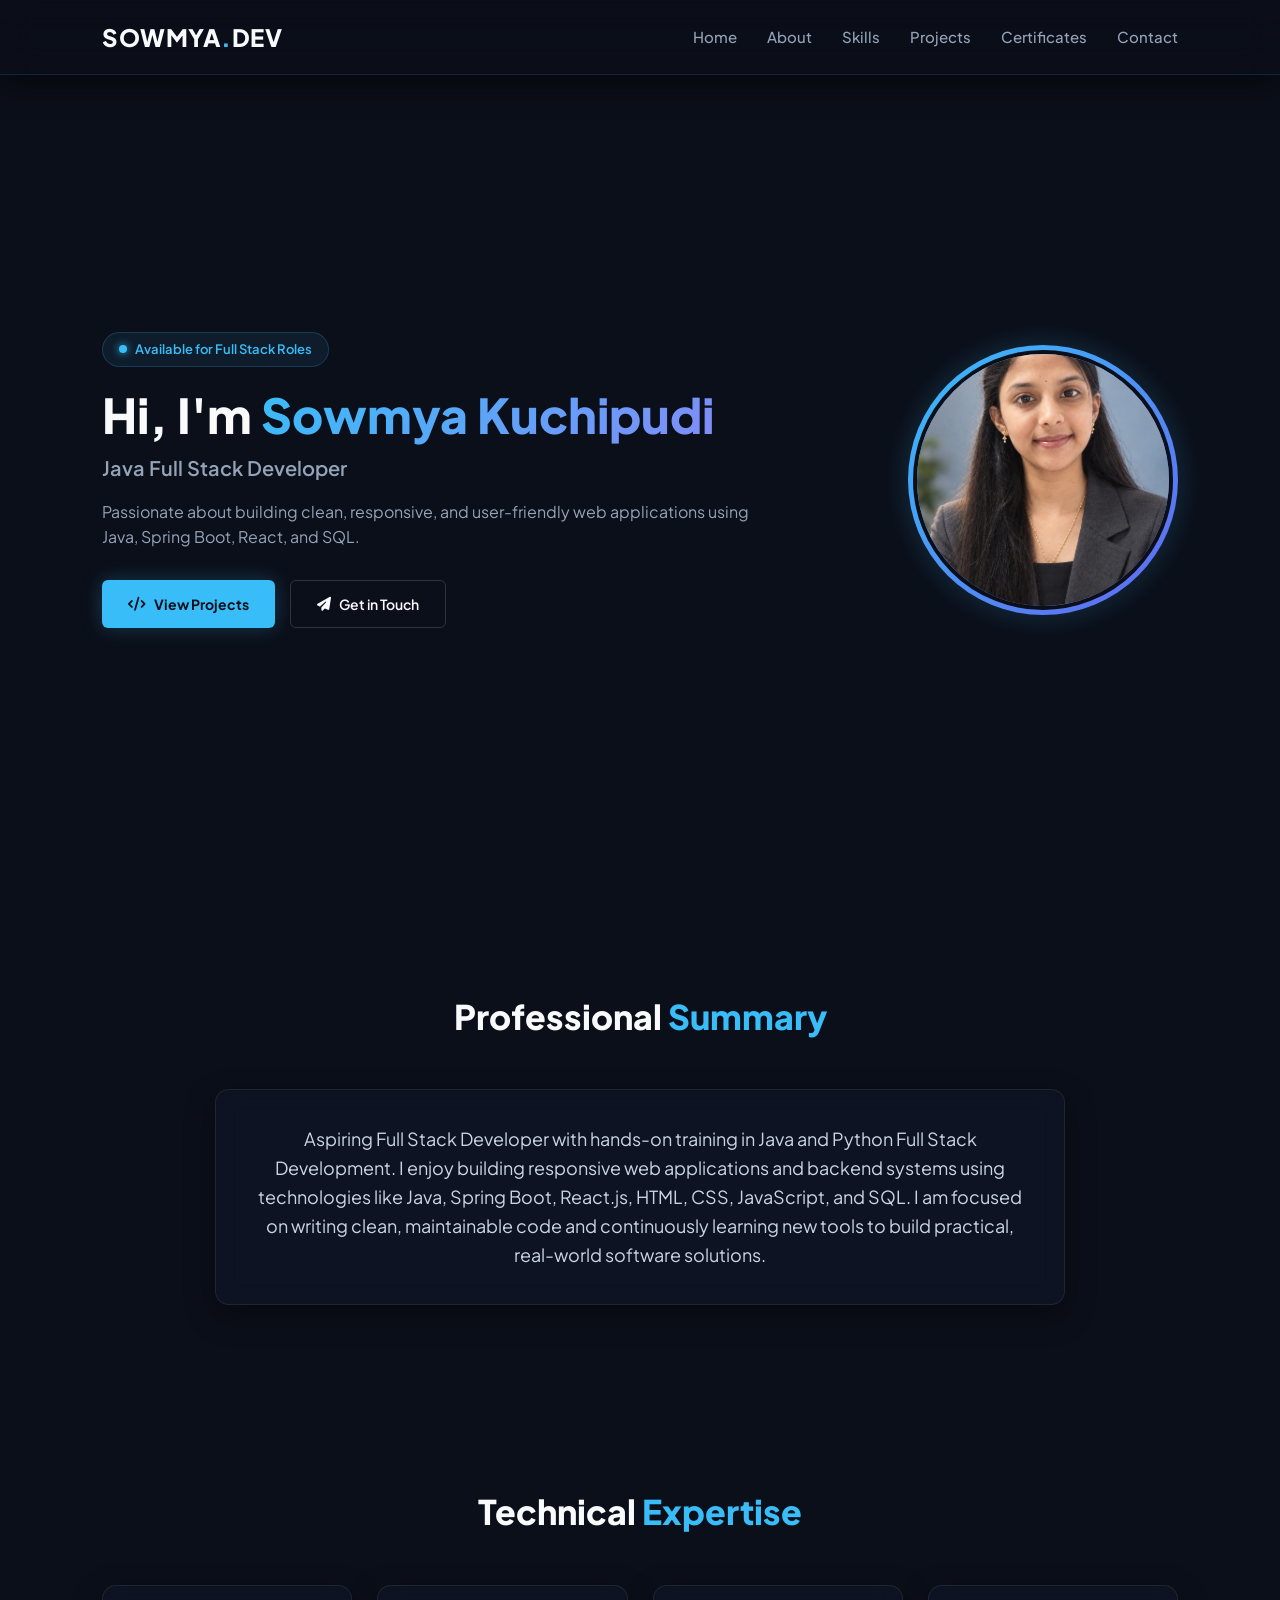
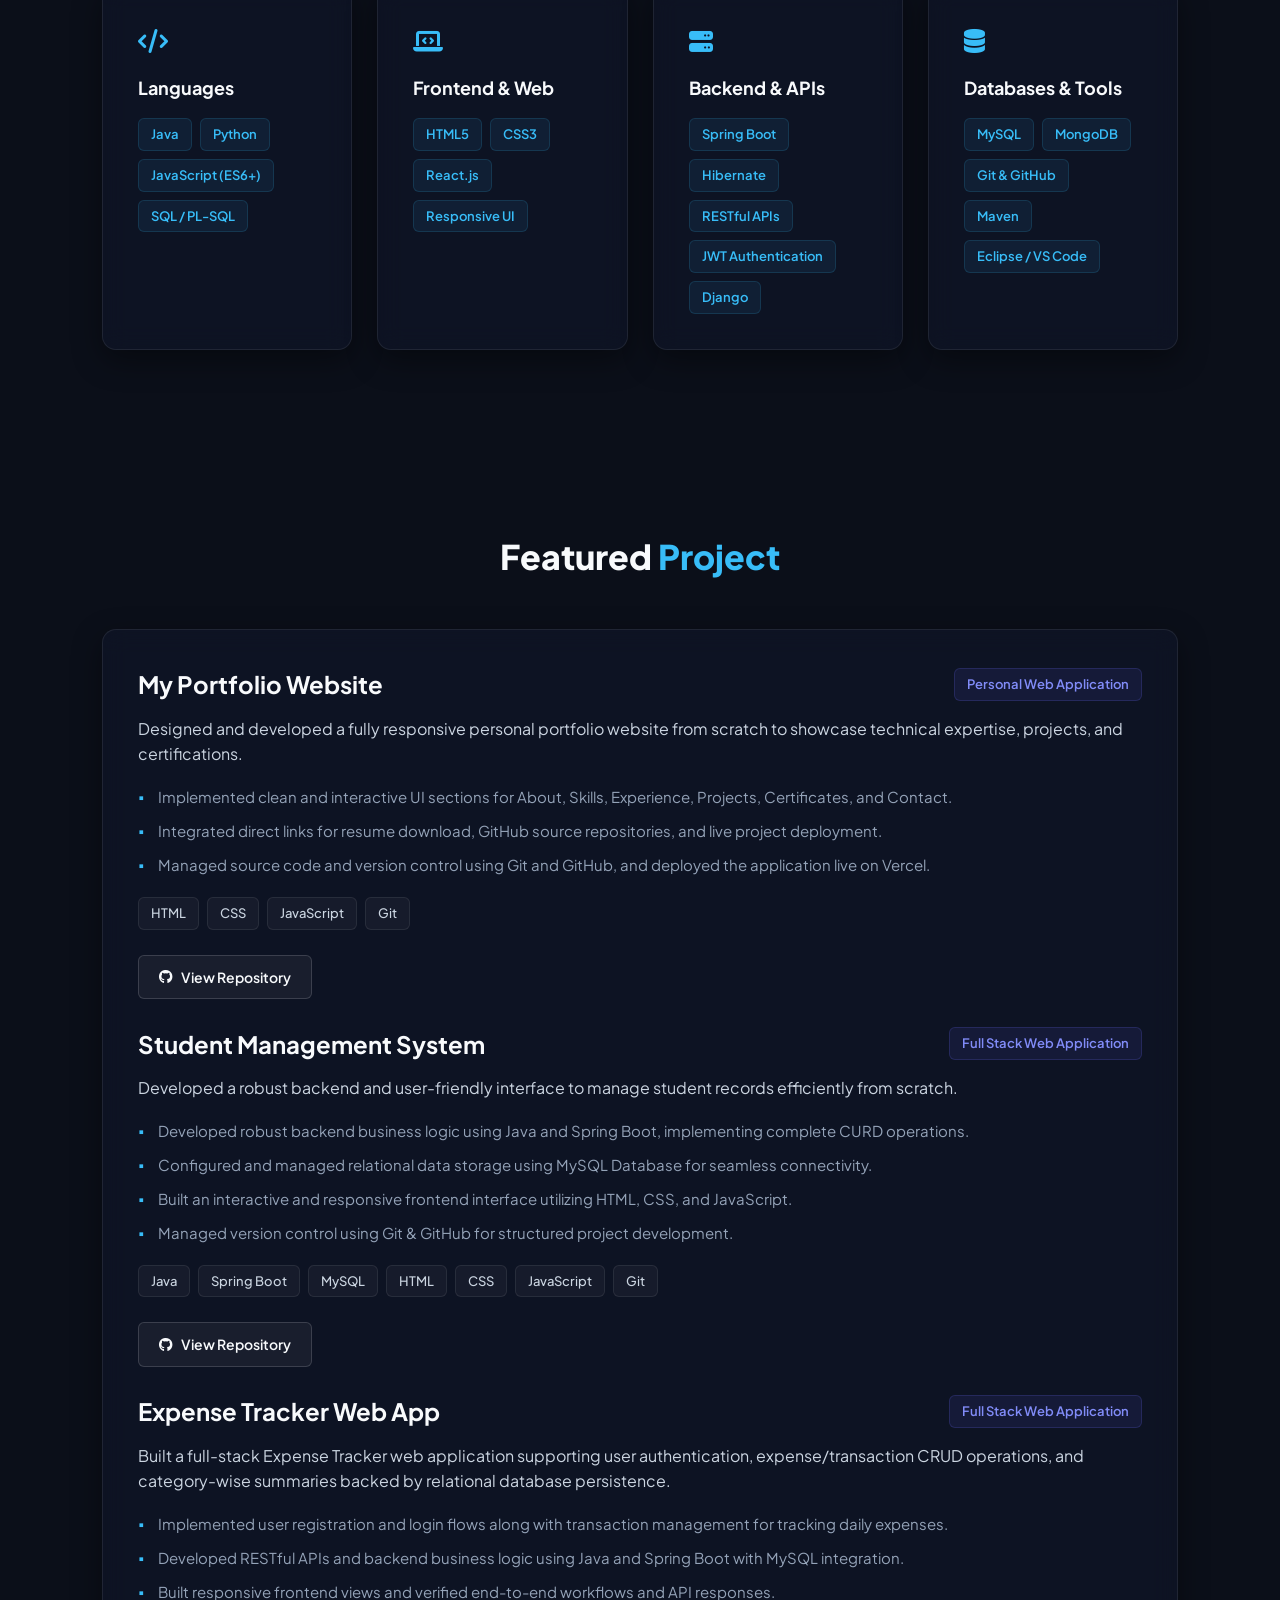
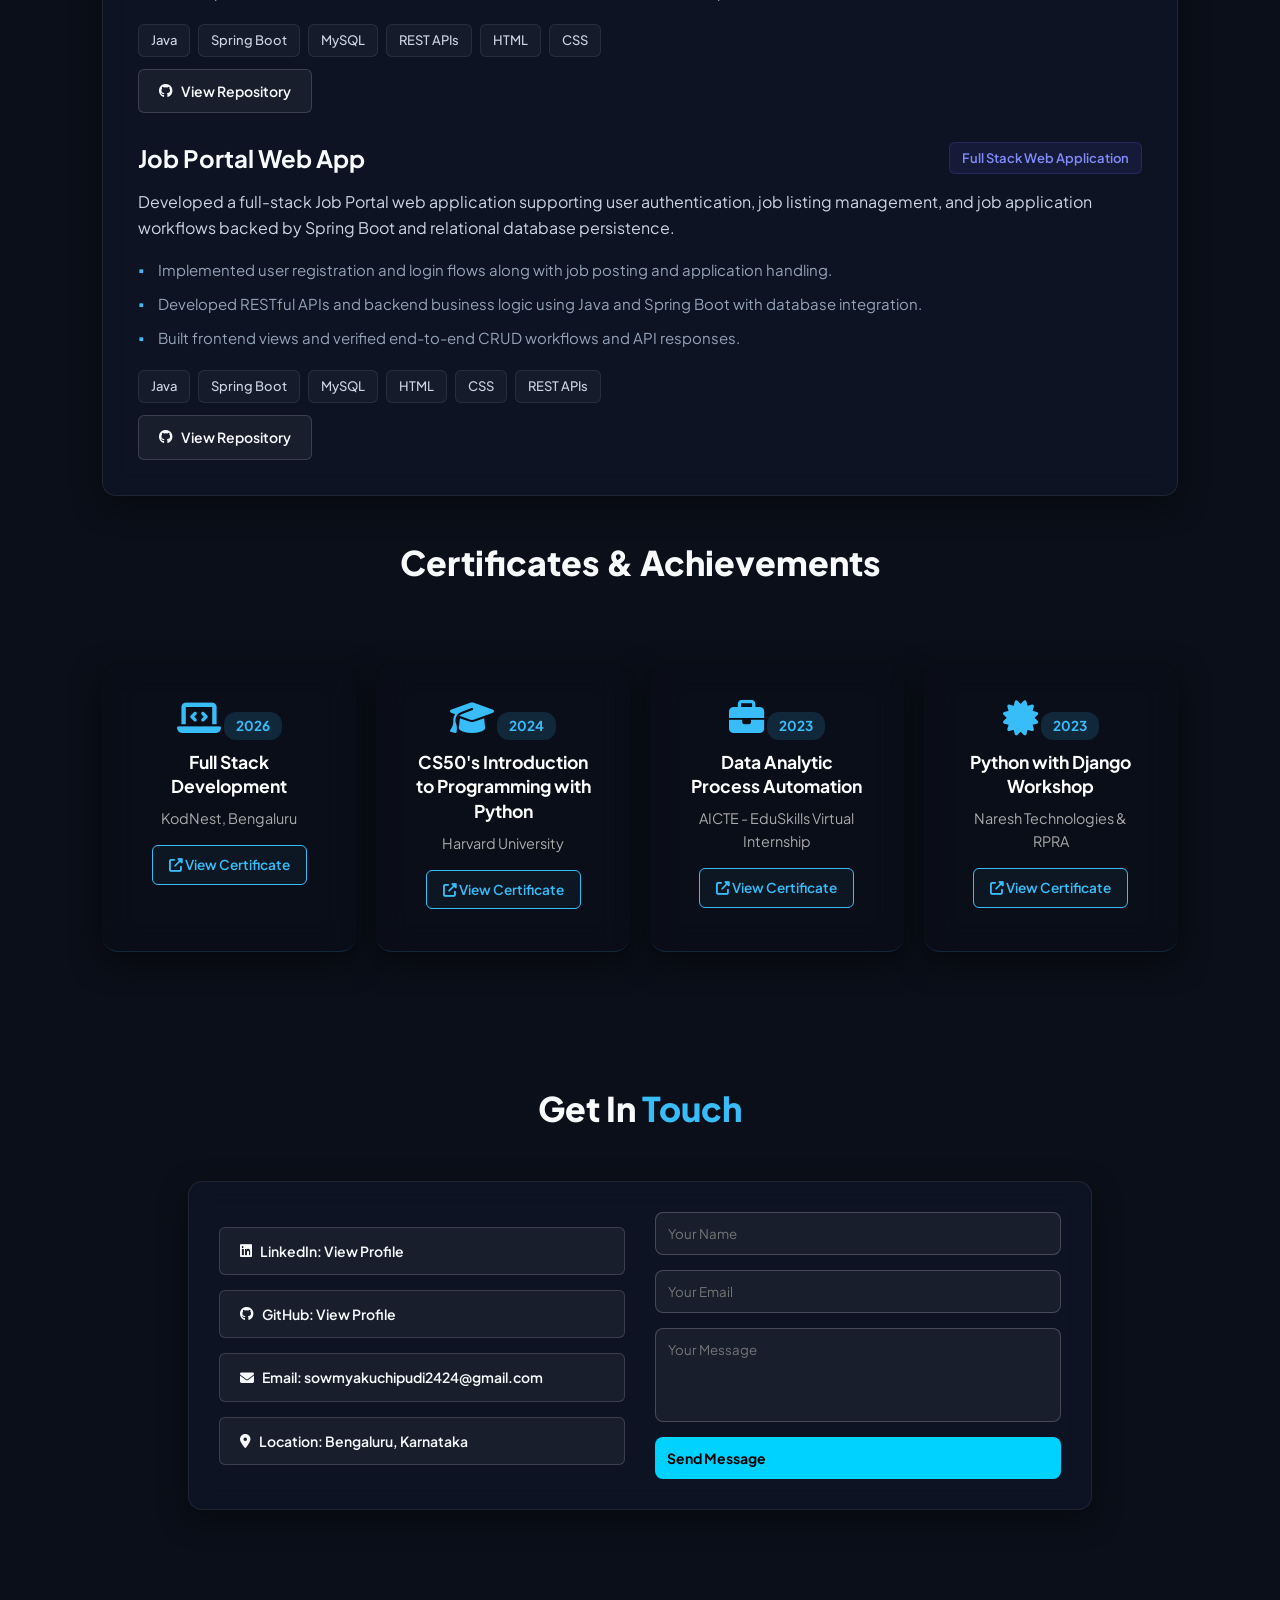
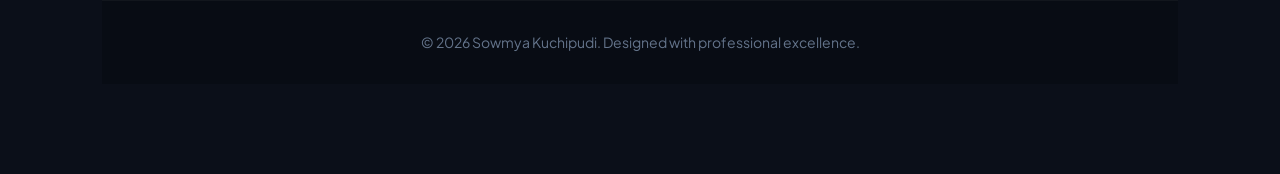
<file: index.html>
<!DOCTYPE html>
<html lang="en">
<head>
    <meta charset="UTF-8">
    <meta name="viewport" content="width=device-width, initial-scale=1.0">
    <title>Sowmya Kuchipudi | Full Stack Developer</title>
    <link rel="stylesheet" href="style.css">
    <link rel="stylesheet" href="https://cdnjs.cloudflare.com/ajax/libs/font-awesome/6.4.0/css/all.min.css">
    <link href="https://fonts.googleapis.com/css2?family=Plus+Jakarta+Sans:wght@300;400;500;600;700;800&display=swap" rel="stylesheet">
</head>
<body>

    <!-- Professional Navbar -->
    <nav class="navbar">
        <div class="logo">SOWMYA<span class="dot">.</span>DEV</div>
        <ul class="nav-links">
            <li><a href="#home">Home</a></li>
            <li><a href="#about">About</a></li>
            <li><a href="#skills">Skills</a></li>
            <li><a href="#projects">Projects</a></li>
            <li><a href="#certificates">Certificates</a></li>
            <li><a href="#contact">Contact</a></li>
        </ul>
    </nav>

    <!-- Hero Section -->
    <header class="hero" id="home">
        <div class="hero-container">
            <div class="hero-text-content">
                <div class="status-badge">
                    <span class="status-dot"></span> Available for Full Stack Roles
                </div>
                <h1>Hi, I'm <span class="gradient-name">Sowmya Kuchipudi</span></h1>
                <p class="hero-role">Java Full Stack Developer</p>
                <p class="hero-desc">
                    Passionate about building clean, responsive, and user-friendly web applications using Java, Spring Boot, React, and SQL.
                </p>
                <div class="hero-action-btns">
                    <a href="#projects" class="btn-primary"><i class="fas fa-code">
                    </i> View Projects</a>
                    <a href="#contact" class="btn-secondary"><i class="fas fa-paper-plane">
                    </i> Get in Touch</a>
                </div>
            </div>
            <div class="hero-profile-container">
                <div class="profile-frame">
                    <img src="profile.jpg.jpeg" alt="Sowmya Kuchipudi" onerror="this.src='https://via.placeholder.com/300x300/0f172a/38bdf8?text=SK'">
                </div>
            </div>
        </div>
    </header>

    <!-- About Section -->
    <section id="about" class="section">
        <div class="section-container">
            <h2 class="section-title">Professional <span>Summary</span></h2>
            <div class="card about-content-card">
                <p>
                    Aspiring Full Stack Developer with hands-on training in Java and Python Full Stack Development. I enjoy building responsive web applications and backend systems using technologies like Java, Spring Boot, React.js, HTML, CSS, JavaScript, and SQL. I am focused on writing clean, maintainable code and continuously learning new tools to build practical, real-world software solutions.
                </p>
            </div>
        </div>
    </section>

    <!-- Skills Section -->
    <section id="skills" class="section">
        <div class="section-container">
            <h2 class="section-title">Technical <span>Expertise</span></h2>
            <div class="skills-grid">
                <div class="card skill-card">
                    <div class="skill-icon"><i class="fas fa-code"></i></div>
                    <h3>Languages</h3>
                    <div class="tags-flex">
                        <span>Java</span><span>Python</span><span>JavaScript (ES6+)</span><span>SQL / PL-SQL</span>
                    </div>
                </div>
                <div class="card skill-card">
                    <div class="skill-icon"><i class="fas fa-laptop-code"></i></div>
                    <h3>Frontend & Web</h3>
                    <div class="tags-flex">
                        <span>HTML5</span><span>CSS3</span><span>React.js</span><span>Responsive UI</span>
                    </div>
                </div>
                <div class="card skill-card">
                    <div class="skill-icon"><i class="fas fa-server"></i></div>
                    <h3>Backend & APIs</h3>
                    <div class="tags-flex">
                        <span>Spring Boot</span><span>Hibernate</span><span>RESTful APIs</span><span>JWT Authentication</span><span>Django</span>
                    </div>
                </div>
                <div class="card skill-card">
                    <div class="skill-icon"><i class="fas fa-database"></i></div>
                    <h3>Databases & Tools</h3>
                    <div class="tags-flex">
                        <span>MySQL</span><span>MongoDB</span><span>Git & GitHub</span><span>Maven</span><span>Eclipse / VS Code</span>
                    </div>
                </div>
            </div>
        </div>
    </section>

    <!-- Projects Section -->
    <section id="projects" class="section">
        <div class="section-container">
            <h2 class="section-title">Featured <span>Project</span></h2>
            <div class="card project-main-card">
                
                <!-- Project 1: My Portfolio Website -->
                <div class="project-top-row">
                    <h3>My Portfolio Website</h3>
                    <span class="project-tag">Personal Web Application</span>
                </div>
                <p class="project-summary">Designed and developed a fully responsive personal portfolio website from scratch to showcase technical expertise, projects, and certifications.</p>
                <ul class="bullet-list">
                    <li>Implemented clean and interactive UI sections for About, Skills, Experience, Projects, Certificates, and Contact.</li>
                    <li>Integrated direct links for resume download, GitHub source repositories, and live project deployment. </li>
                    <li>Managed source code and version control using Git and GitHub, and deployed the application live on Vercel.</li>
                </ul>
                <div class="project-tech-stack">
                    <span>HTML</span><span>CSS</span><span>JavaScript</span><span>Git</span>
                </div>
                <div class="project-links" style="margin-top: 25px;">
                        <a href="https://github.com/sowmyakuchipudi/my-portfolio" target="_blank" class="btn-github"><i class="fab fa-github"></i> View Repository</a>
                </div><br>
                
                <!-- Project 2: Student Management System -->
                 <div class="project-top-row">
                    <h3>Student Management System</h3>
                    <span class="project-tag">Full Stack Web Application</span>
                </div>
                <p class="project-summary">Developed a robust backend and user-friendly interface to manage student records efficiently from scratch.</p>
                <ul class="bullet-list">
                    <li>Developed robust backend business logic using Java and Spring Boot, implementing complete CURD operations.</li>
                    <li>Configured and managed relational data storage using MySQL Database for seamless connectivity.</li>
                    <li>Built an interactive and responsive frontend interface utilizing HTML, CSS, and JavaScript.</li>
                    <li>Managed version control using Git & GitHub for structured project development.</li>
                </ul>
                <div class="project-tech-stack">
                    <span>Java</span><span>Spring Boot</span><span>MySQL</span><span>HTML</span><span>CSS</span><span>JavaScript</span><span>Git</span>
                </div>
                <div class="project-links" style="margin-top: 25px;">
                    <a href="https://github.com/sowmyakuchipudi/StudentManagementSystem" target="_blank" class="btn-github"><i class="fab fa-github"></i> View Repository</a>
                </div><br>
                
                <!-- Project 3: Expense Tracker Web App -->
                 <div class="project-top-row">
                   <h3>Expense Tracker Web App</h3>
                   <span class="project-tag">Full Stack Web Application</span>
                 </div>
                 <p class="project-summary">Built a full-stack Expense Tracker web application supporting user authentication, expense/transaction CRUD operations, and category-wise summaries backed by relational database persistence.</p>
                 <ul class="bullet-list">
                     <li>Implemented user registration and login flows along with transaction management for tracking daily expenses.</li>
                     <li>Developed RESTful APIs and backend business logic using Java and Spring Boot with MySQL integration.</li>
                     <li>Built responsive frontend views and verified end-to-end workflows and API responses.</li>
                </ul>
                <div class="project-tech-stack">
                     <span>Java</span><span>Spring Boot</span><span>MySQL</span><span>REST APIs</span><span>HTML</span><span>CSS</span>
                </div>
                <!-- GitHub Repository Link Button -->
                <div class="project-links" style="margin-top: 12px;">
                     <a href="https://github.com/sowmyakuchipudi/ExpenseTrackerWebApp" target="_blank" class="btn-github"><i class="fab fa-github"></i> View Repository</a>
                </div><br>
                
                <!-- Project 4: Job Portal Web App -->
                <div class="project-top-row">
                  <h3>Job Portal Web App</h3>
                  <span class="project-tag">Full Stack Web Application</span>
                </div>
                <p class="project-summary">Developed a full-stack Job Portal web application supporting user authentication, job listing management, and job application workflows backed by Spring Boot and relational database persistence.</p>
                <ul class="bullet-list">
                    <li>Implemented user registration and login flows along with job posting and application handling.</li>
                    <li>Developed RESTful APIs and backend business logic using Java and Spring Boot with database integration.</li>
                    <li>Built frontend views and verified end-to-end CRUD workflows and API responses.</li>
                </ul>
                <div class="project-tech-stack">
                     <span>Java</span><span>Spring Boot</span><span>MySQL</span><span>HTML</span><span>CSS</span><span>REST APIs</span>
                </div>
                <!-- GitHub Repository Link Button -->
                <div class="project-links" style="margin-top: 12px;">
                     <a href="https://github.com/sowmyakuchipudi/Job-Portal" target="_blank" class="btn-github"><i class="fab fa-github"></i> View Repository</a>
                </div>
            </div>
        </div
    </section>
    <!-- Certificates Section -->
    <section id="certificates" class="certificates-section">
    <div class="container">
        <h2 class="section-title">Certificates & Achievements</h2>
        <div class="certificates-grid">

            <!-- 1. 2026: KodNest Full Stack -->
            <div class="cert-card">
                <i class="fas fa-laptop-code cert-icon"></i>
                <span class="cert-year">2026</span>
                <h3>Full Stack Development</h3>
                <p>KodNest, Bengaluru</p>
                <a href="Kodnest_certificate.jpg.jpeg" class="btn-outline-gold" target="_blank">
                    <i class="fas fa-external-link-alt"></i> View Certificate
                </a>
            </div>

            <!-- 2. 2024: Harvard CS50 -->
            <div class="cert-card">
                <i class="fas fa-graduation-cap cert-icon"></i>
                <span class="cert-year">2024</span>
                <h3>CS50's Introduction to Programming with Python</h3>
                <p>Harvard University</p>
                <a href="Haravad_certificate.jpg.jpeg" class="btn-outline-gold" target="_blank">
                    <i class="fas fa-external-link-alt"></i> View Certificate
                </a>
            </div>

            <!-- 3. 2023: EduSkills Internship -->
            <div class="cert-card">
                <i class="fas fa-briefcase cert-icon"></i>
                <span class="cert-year">2023</span>
                <h3>Data Analytic Process Automation</h3>
                <p>AICTE - EduSkills Virtual Internship</p>
                <a href="DataAnalytic_certificate.jpg.jpeg" class="btn-outline-gold" target="_blank">
                    <i class="fas fa-external-link-alt"></i> View Certificate
                </a>
            </div>

            <!-- 4. 2023: Python with Django Workshop -->
            <div class="cert-card">
                <i class="fas fa-certificate cert-icon"></i>
                <span class="cert-year">2023</span>
                <h3>Python with Django Workshop</h3>
                <p>Naresh Technologies & RPRA</p>
                <a href="PythonDjango_certificate.jpg.jpeg" class="btn-outline-gold" target="_blank">
                    <i class="fas fa-external-link-alt"></i> View Certificate
                </a>
            </div>

        </div>
    </div>
    </section>
    <!-- Contact Section -->
    <section id="contact" class="section">
    <div class="section-container">
        <h2 class="section-title">Get In <span>Touch</span></h2>
        <div class="card project-main-card" style="padding: 30px;">
            <div style="display: grid; grid-template-columns: 1fr 1fr; gap: 30px;">
                <!-- Left Side Links -->
                <div style="display: flex; flex-direction: column; gap: 15px; justify-content: center;">
                    <a href="https://linkedin.com" target="_blank" class="btn-github" style="text-align: left; padding: 12px 20px;"><i class="fab fa-linkedin"></i> LinkedIn: View Profile</a>
                    <a href="https://github.com/sowmyakuchipudi" target="_blank" class="btn-github" style="text-align: left; padding: 12px 20px;"><i class="fab fa-github"></i> GitHub: View Profile</a>
                    <a href="mailto:sowmyakuchipudi2424@gmail.com" class="btn-github" style="text-align: left; padding: 12px 20px;"><i class="fas fa-envelope"></i> Email: sowmyakuchipudi2424@gmail.com</a>
                    <a class="btn-github" style="text-align: left; padding: 12px 20px;"><i class="fas fa-map-marker-alt"></i> Location: Bengaluru, Karnataka</a>
                </div>
                <!-- Right Side Form -->
                <form id="portfolioForm" action="https://formspree.io/f/mvkkbvod" method="POST" style="display: flex; flex-direction: column; gap: 15px;">
                    <input type="text" name="name" placeholder="Your Name" style="width: 100%; padding: 12px; background: rgba(255,255,255,0.05); border: 1px solid rgba(255,255,255,0.2); border-radius: 8px; color: #fff;">
                    <input type="email" name="email" placeholder="Your Email" style="width: 100%; padding: 12px; background: rgba(255,255,255,0.05) !important; border: 1px solid rgba(255,255,255,0.2); border-radius: 8px; color: #fff;">
                    <textarea name="message" placeholder="Your Message" rows="4" style="width: 100%; padding: 12px; background: rgba(255,255,255,0.05); border: 1px solid rgba(255,255,255,0.2); border-radius: 8px; color: #fff; resize: none;"></textarea>
                    <button class="btn-github" style="background: #00d2ff; color: #000; font-weight: bold; border: none; cursor: pointer; padding: 12px; border-radius: 8px;">Send Message</button>
                </form>
            </div>
        </div>
    </div>
</section>
    <!-- Footer -->
    <footer>
        <p>&copy; 2026 Sowmya Kuchipudi. Designed with professional excellence.</p>
    </footer>

</body>
</html>
</file>
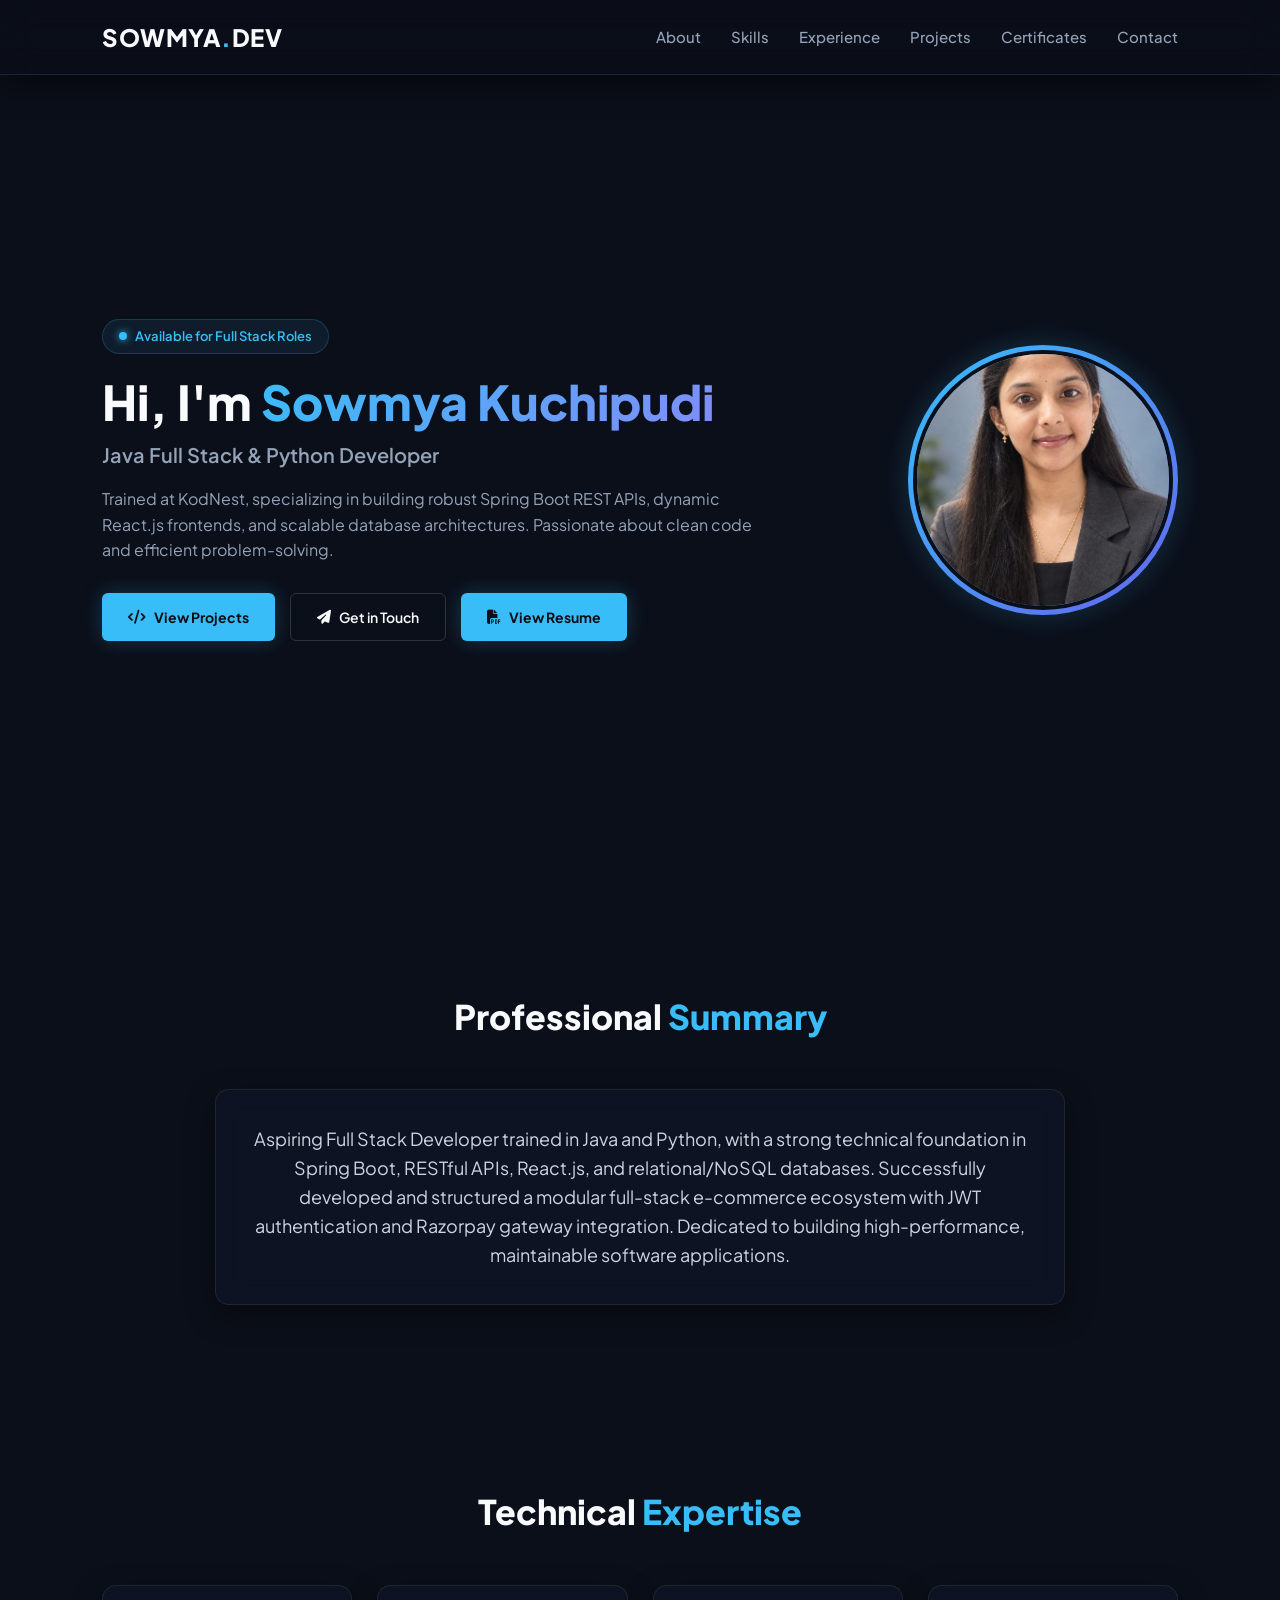
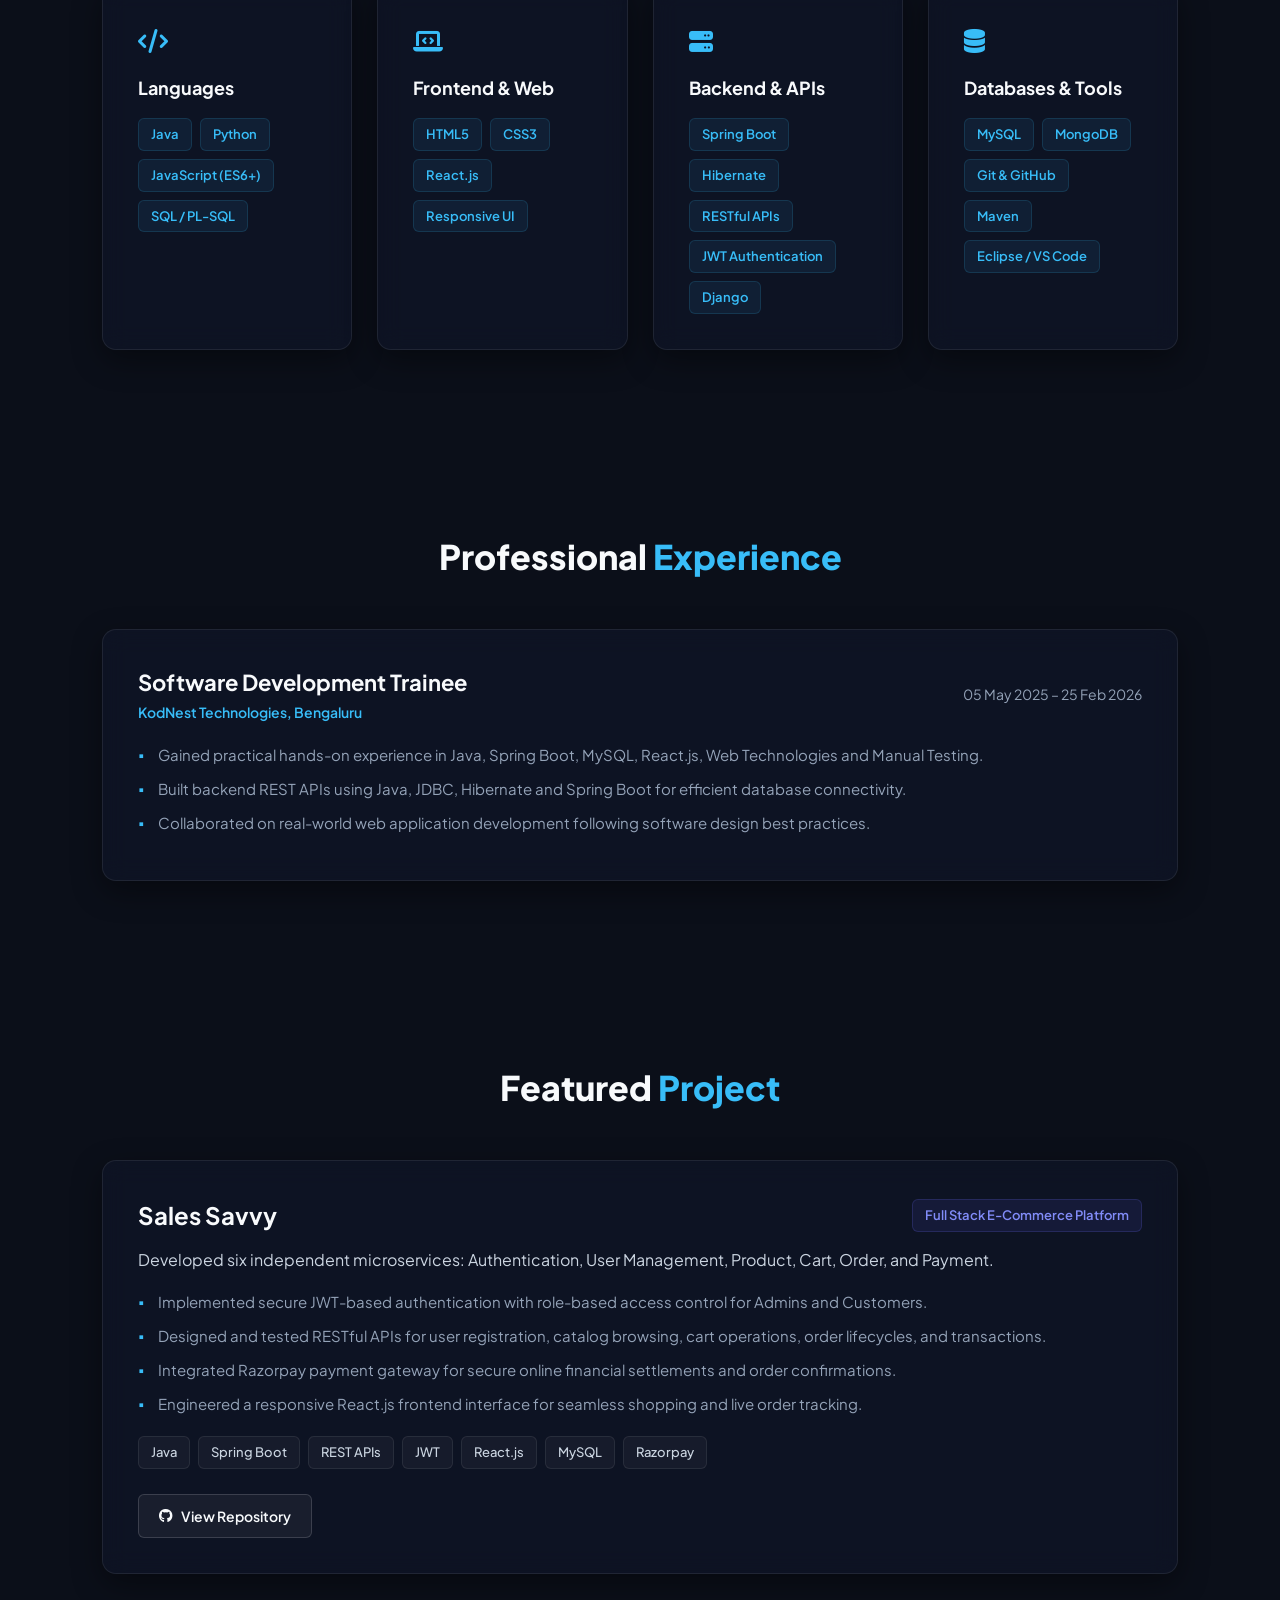
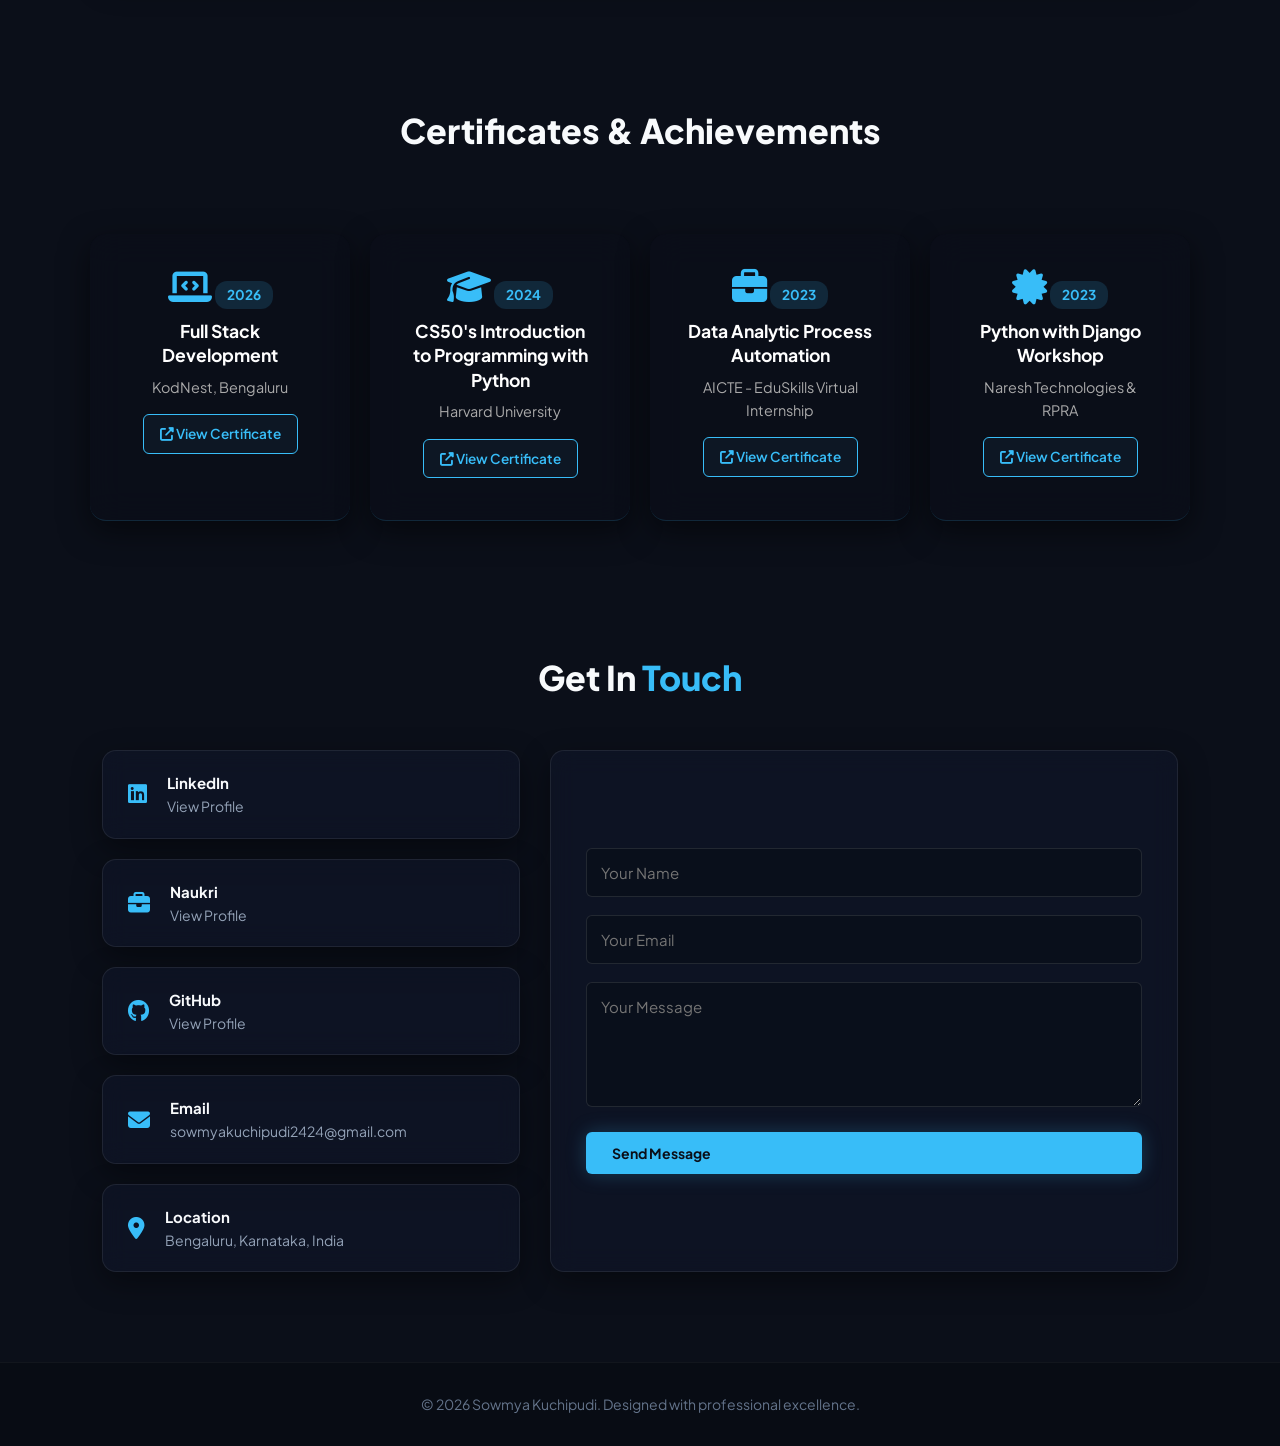
<file: indext.html>
<!DOCTYPE html>
<html lang="en">
<head>
    <meta charset="UTF-8">
    <meta name="viewport" content="width=device-width, initial-scale=1.0">
    <title>Sowmya Kuchipudi | Full Stack Developer</title>
    <link rel="stylesheet" href="style.css">
    <link rel="stylesheet" href="https://cdnjs.cloudflare.com/ajax/libs/font-awesome/6.4.0/css/all.min.css">
    <link href="https://fonts.googleapis.com/css2?family=Plus+Jakarta+Sans:wght@300;400;500;600;700;800&display=swap" rel="stylesheet">
</head>
<body>

    <!-- Professional Navbar -->
    <nav class="navbar">
        <div class="logo">SOWMYA<span class="dot">.</span>DEV</div>
        <ul class="nav-links">
            <li><a href="#about">About</a></li>
            <li><a href="#skills">Skills</a></li>
            <li><a href="#experience">Experience</a></li>
            <li><a href="#projects">Projects</a></li>
            <li><a href="#certificates">Certificates</a></li>
            <li><a href="#contact">Contact</a></li>
        </ul>
    </nav>

    <!-- Hero Section -->
    <header class="hero" id="home">
        <div class="hero-container">
            <div class="hero-text-content">
                <div class="status-badge">
                    <span class="status-dot"></span> Available for Full Stack Roles
                </div>
                <h1>Hi, I'm <span class="gradient-name">Sowmya Kuchipudi</span></h1>
                <p class="hero-role">Java Full Stack & Python Developer</p>
                <p class="hero-desc">
                    Trained at KodNest, specializing in building robust Spring Boot REST APIs, dynamic React.js frontends, and scalable database architectures. Passionate about clean code and efficient problem-solving.
                </p>
                <div class="hero-action-btns">
                    <a href="#projects" class="btn-primary"><i class="fas fa-code">
                    </i> View Projects</a>
                    <a href="#contact" class="btn-secondary"><i class="fas fa-paper-plane">
                    </i> Get in Touch</a>
                    <!-- Download Resume Button -->
                    <a href="resume.pdf.pdf" class="btn-primary" target="_blank"><i class="fas fa-file-pdf">
                    </i> View Resume </a>
                </div>
            </div>
            <div class="hero-profile-container">
                <div class="profile-frame">
                    <img src="profile.jpg.jpeg" alt="Sowmya Kuchipudi" onerror="this.src='https://via.placeholder.com/300x300/0f172a/38bdf8?text=SK'">
                </div>
            </div>
        </div>
    </header>

    <!-- About Section -->
    <section id="about" class="section">
        <div class="section-container">
            <h2 class="section-title">Professional <span>Summary</span></h2>
            <div class="card about-content-card">
                <p>
                    Aspiring Full Stack Developer trained in Java and Python, with a strong technical foundation in Spring Boot, RESTful APIs, React.js, and relational/NoSQL databases. Successfully developed and structured a modular full-stack e-commerce ecosystem with JWT authentication and Razorpay gateway integration. Dedicated to building high-performance, maintainable software applications.
                </p>
            </div>
        </div>
    </section>

    <!-- Skills Section -->
    <section id="skills" class="section">
        <div class="section-container">
            <h2 class="section-title">Technical <span>Expertise</span></h2>
            <div class="skills-grid">
                <div class="card skill-card">
                    <div class="skill-icon"><i class="fas fa-code"></i></div>
                    <h3>Languages</h3>
                    <div class="tags-flex">
                        <span>Java</span><span>Python</span><span>JavaScript (ES6+)</span><span>SQL / PL-SQL</span>
                    </div>
                </div>
                <div class="card skill-card">
                    <div class="skill-icon"><i class="fas fa-laptop-code"></i></div>
                    <h3>Frontend & Web</h3>
                    <div class="tags-flex">
                        <span>HTML5</span><span>CSS3</span><span>React.js</span><span>Responsive UI</span>
                    </div>
                </div>
                <div class="card skill-card">
                    <div class="skill-icon"><i class="fas fa-server"></i></div>
                    <h3>Backend & APIs</h3>
                    <div class="tags-flex">
                        <span>Spring Boot</span><span>Hibernate</span><span>RESTful APIs</span><span>JWT Authentication</span><span>Django</span>
                    </div>
                </div>
                <div class="card skill-card">
                    <div class="skill-icon"><i class="fas fa-database"></i></div>
                    <h3>Databases & Tools</h3>
                    <div class="tags-flex">
                        <span>MySQL</span><span>MongoDB</span><span>Git & GitHub</span><span>Maven</span><span>Eclipse / VS Code</span>
                    </div>
                </div>
            </div>
        </div>
    </section>

    <!-- Experience Section -->
    <section id="experience" class="section">
        <div class="section-container">
            <h2 class="section-title">Professional <span>Experience</span></h2>
            <div class="card experience-card">
                <div class="exp-header">
                    <div>
                        <h3>Software Development Trainee</h3>
                        <p class="company-sub">KodNest Technologies, Bengaluru</p>
                    </div>
                    <span class="exp-duration">05 May 2025 – 25 Feb 2026</span>
                </div>
                <ul class="bullet-list">
                    <li>Gained practical hands-on experience in Java, Spring Boot, MySQL, React.js, Web Technologies and Manual Testing.</li>
                    <li>Built backend REST APIs using Java, JDBC, Hibernate and Spring Boot for efficient database connectivity.</li>
                    <li>Collaborated on real-world web application development following software design best practices.</li>
                </ul>
            </div>
        </div>
    </section>

    <!-- Projects Section -->
    <section id="projects" class="section">
        <div class="section-container">
            <h2 class="section-title">Featured <span>Project</span></h2>
            <div class="card project-main-card">
                <div class="project-top-row">
                    <h3>Sales Savvy</h3>
                    <span class="project-tag">Full Stack E-Commerce Platform</span>
                </div>
                <p class="project-summary">Developed six independent microservices: Authentication, User Management, Product, Cart, Order, and Payment.</p>
                <ul class="bullet-list">
                    <li>Implemented secure JWT-based authentication with role-based access control for Admins and Customers.</li>
                    <li>Designed and tested RESTful APIs for user registration, catalog browsing, cart operations, order lifecycles, and transactions.</li>
                    <li>Integrated Razorpay payment gateway for secure online financial settlements and order confirmations.</li>
                    <li>Engineered a responsive React.js frontend interface for seamless shopping and live order tracking.</li>
                </ul>
                <div class="project-tech-stack">
                    <span>Java</span><span>Spring Boot</span><span>REST APIs</span><span>JWT</span><span>React.js</span><span>MySQL</span><span>Razorpay</span>
                </div>
                <!-- GitHub Repository Link Button -->
                <div class="project-links" style="margin-top: 25px;">
                    <a href="https://github.com/sowmyakuchipudi" target="_blank" class="btn-github"><i class="fab fa-github"></i> View Repository</a>
                </div>
            </div>
        </div>
    </section>
    <!-- Certificates Section -->
    <section id="certificates" class="certificates-section">
    <div class="container">
        <h2 class="section-title">Certificates & Achievements</h2>
        <div class="certificates-grid">

            <!-- 1. 2026: KodNest Full Stack -->
            <div class="cert-card">
                <i class="fas fa-laptop-code cert-icon"></i>
                <span class="cert-year">2026</span>
                <h3>Full Stack Development</h3>
                <p>KodNest, Bengaluru</p>
                <a href="Kodnest_certificate.jpg.jpeg" class="btn-outline-gold" target="_blank">
                    <i class="fas fa-external-link-alt"></i> View Certificate
                </a>
            </div>

            <!-- 2. 2024: Harvard CS50 -->
            <div class="cert-card">
                <i class="fas fa-graduation-cap cert-icon"></i>
                <span class="cert-year">2024</span>
                <h3>CS50's Introduction to Programming with Python</h3>
                <p>Harvard University</p>
                <a href="Haravad_certificate.jpg.jpeg" class="btn-outline-gold" target="_blank">
                    <i class="fas fa-external-link-alt"></i> View Certificate
                </a>
            </div>

            <!-- 3. 2023: EduSkills Internship -->
            <div class="cert-card">
                <i class="fas fa-briefcase cert-icon"></i>
                <span class="cert-year">2023</span>
                <h3>Data Analytic Process Automation</h3>
                <p>AICTE - EduSkills Virtual Internship</p>
                <a href="DataAnalytic_certificate.jpg.jpeg" class="btn-outline-gold" target="_blank">
                    <i class="fas fa-external-link-alt"></i> View Certificate
                </a>
            </div>

            <!-- 4. 2023: Python with Django Workshop -->
            <div class="cert-card">
                <i class="fas fa-certificate cert-icon"></i>
                <span class="cert-year">2023</span>
                <h3>Python with Django Workshop</h3>
                <p>Naresh Technologies & RPRA</p>
                <a href="PythonDjango_certificate.jpg.jpeg" class="btn-outline-gold" target="_blank">
                    <i class="fas fa-external-link-alt"></i> View Certificate
                </a>
            </div>

        </div>
    </div>
    </section>
    <!-- Contact Section -->
    <section id="contact" class="section">
        <div class="section-container">
            <h2 class="section-title">Get In <span>Touch</span></h2>
            <div class="contact-grid">
                <div class="contact-info-col">
                   <div class="card contact-info-box">
                        <i class="fab fa-linkedin"></i>
                        <div>
                            <h4>LinkedIn</h4>
                            <p><a href="https://www.linkedin.com/in/sowmya-kuchipudi/" target="_blank" style="color: inherit; text-decoration: none;">View Profile</a></p>
                        </div>
                    </div>
                    <div class="card contact-info-box">
                        <i class="fas fa-briefcase"></i>
                        <div>
                            <h4>Naukri</h4>
                            <p><a href="https://www.naukri.com/mnjuser/homepage" target="_blank" style="color: inherit; text-decoration: none;">View Profile</a></p>
                        </div>
                    </div>
                    <div class="card contact-info-box">
                        <i class="fab fa-github"></i>
                        <div>
                            <h4>GitHub</h4>
                            <p><a href="https://github.com/sowmyakuchipudi" target="_blank" style="color: inherit; text-decoration: none;">View Profile</a></p>
                        </div>
                    </div>
                    <div class="card contact-info-box">
                        <i class="fas fa-envelope"></i>
                        <div>
                            <h4>Email</h4>
                            <p>sowmyakuchipudi2424@gmail.com</p>
                        </div>
                    </div>
                    <div class="card contact-info-box">
                        <i class="fas fa-map-marker-alt"></i>
                        <div>
                            <h4>Location</h4>
                            <p>Bengaluru, Karnataka, India</p>
                        </div>
                    </div>
                </div>
                <form class="card contact-form-box" onsubmit="event.preventDefault(); alert('Message sent successfully!');">
                    <div class="form-group">
                        <input type="text" placeholder="Your Name" required>
                    </div>
                    <div class="form-group">
                        <input type="email" placeholder="Your Email" required>
                    </div>
                    <div class="form-group">
                        <textarea rows="5" placeholder="Your Message" required></textarea>
                    </div>
                    <button type="submit" class="btn-primary" style="width: 100%; border: none; cursor: pointer;">Send Message</button>
                </form>
            </div>
        </div>
    </section>

    <!-- Footer -->
    <footer>
        <p>&copy; 2026 Sowmya Kuchipudi. Designed with professional excellence.</p>
    </footer>

</body>
</html>
</file>
<file: style.css>
* {
    margin: 0;
    padding: 0;
    box-sizing: border-box;
    font-family: 'Plus Jakarta Sans', sans-serif;
    scroll-behavior: smooth;
}

body {
    background-color: #0b0f19;
    color: #cbd5e1;
    line-height: 1.6;
    overflow-x: hidden;
}

/* Enhanced Glass Blur Navbar */
.navbar {
    position: fixed;
    top: 0;
    width: 100%;
    display: flex;
    justify-content: space-between;
    align-items: center;
    padding: 18px 8%;
    background: rgba(11, 15, 25, 0.65);
    backdrop-filter: blur(16px);
    -webkit-backdrop-filter: blur(16px);
    border-bottom: 1px solid rgba(56, 189, 248, 0.15);
    box-shadow: 0 10px 30px rgba(0, 0, 0, 0.5);
    z-index: 1000;
    transition: all 0.3s ease;
}

.nav-links a {
    color: #94a3b8;
    text-decoration: none;
    font-weight: 500;
    font-size: 15px;
    transition: 0.3s ease;
    position: relative;
}

.nav-links a:hover {
    color: #38bdf8;
    text-shadow: 0 0 12px rgba(56, 189, 248, 0.5);
}

.logo {
    font-size: 24px;
    font-weight: 800;
    color: #f8fafc;
    letter-spacing: 0.5px;
}

.logo .dot {
    color: #38bdf8;
}

.nav-links {
    display: flex;
    list-style: none;
    gap: 30px;
}

.nav-links a {
    color: #94a3b8;
    text-decoration: none;
    font-weight: 500;
    font-size: 15px;
    transition: 0.25s ease;
}

.nav-links a:hover {
    color: #38bdf8;
}

/* Hero Section */
.hero {
    min-height: 100vh;
    display: flex;
    align-items: center;
    padding: 120px 8% 60px;
}

.hero-container {
    display: flex;
    justify-content: space-between;
    align-items: center;
    width: 100%;
    gap: 50px;
    flex-wrap: wrap;
}

.hero-text-content {
    flex: 1;
    min-width: 320px;
}

.status-badge {
    display: inline-flex;
    align-items: center;
    gap: 8px;
    background: rgba(56, 189, 248, 0.08);
    border: 1px solid rgba(56, 189, 248, 0.2);
    color: #38bdf8;
    padding: 6px 16px;
    border-radius: 50px;
    font-size: 13px;
    font-weight: 600;
    margin-bottom: 20px;
}

.status-dot {
    width: 8px;
    height: 8px;
    background-color: #38bdf8;
    border-radius: 50%;
    box-shadow: 0 0 8px #38bdf8;
}

.hero-text-content h1 {
    font-size: 48px;
    font-weight: 800;
    color: #f8fafc;
    line-height: 1.15;
    margin-bottom: 10px;
}

.gradient-name {
    background: linear-gradient(135deg, #38bdf8 0%, #818cf8 100%);
    -webkit-background-clip: text;
    -webkit-text-fill-color: transparent;
}

.hero-role {
    font-size: 20px;
    color: #94a3b8;
    font-weight: 600;
    margin-bottom: 15px;
}

.hero-desc {
    font-size: 16px;
    color: #94a3b8;
    margin-bottom: 30px;
    max-width: 650px;
}

.hero-action-btns {
    display: flex;
    gap: 15px;
    flex-wrap: wrap;
}

/* Profile Frame */
.hero-profile-container {
    display: flex;
    justify-content: center;
    align-items: center;
}

.profile-frame {
    width: 270px;
    height: 270px;
    border-radius: 50%;
    padding: 5px;
    background: linear-gradient(135deg, #38bdf8, #6366f1);
    box-shadow: 0 0 30px rgba(56, 189, 248, 0.2);
    transition: transform 0.4s ease-in-out, box-shadow 0.4s ease-in-out;
}

.profile-frame img {
    width: 100%;
    height: 100%;
    border-radius: 50%;
    object-fit: cover;
    border: 4px solid #0b0f19;
}
.hero-img-container {
    transition: transform 0.4s ease-in-out;
}
.hero-img-container:hover {
    transform: scale(1.05);
    box-shadow: 0 0 45px rgba(56, 189, 248, 0.5);
}
.profile-frame:hover {
    transform: scale(1.05);
    box-shadow: 0 0 45px rgba(56, 189, 248, 0.5);
}

/* Buttons */
.btn-primary {
    padding: 12px 26px;
    background: #38bdf8;
    color: #0b0f19;
    font-weight: 700;
    font-size: 14px;
    border-radius: 6px;
    text-decoration: none;
    transition: 0.25s ease;
    box-shadow: 0 0 20px rgba(56, 189, 248, 0.25);
    display: inline-flex;
    align-items: center;
    gap: 8px;
}

.btn-primary:hover {
    background: #0ea5e9;
    transform: translateY(-2px);
}

.btn-secondary {
    padding: 12px 26px;
    background: transparent;
    border: 1px solid rgba(255, 255, 255, 0.15);
    color: #f8fafc;
    font-weight: 600;
    font-size: 14px;
    border-radius: 6px;
    text-decoration: none;
    transition: 0.25s ease;
    display: inline-flex;
    align-items: center;
    gap: 8px;
}

.btn-secondary:hover {
    border-color: #38bdf8;
    color: #38bdf8;
}

.btn-outline-gold {
    padding: 12px 26px;
    background: rgba(56, 189, 248, 0.05);
    border: 1px solid rgba(56, 189, 248, 0.3);
    color: #38bdf8;
    font-weight: 600;
    font-size: 14px;
    border-radius: 6px;
    text-decoration: none;
    transition: 0.25s ease;
    display: inline-flex;
    align-items: center;
    gap: 8px;
}

.btn-outline-gold:hover {
    background: rgba(56, 189, 248, 0.15);
    border-color: #38bdf8;
}

.btn-github {
    display: inline-flex;
    align-items: center;
    gap: 8px;
    padding: 10px 20px;
    background: rgba(255, 255, 255, 0.05);
    border: 1px solid rgba(255, 255, 255, 0.15);
    color: #f8fafc;
    font-weight: 600;
    font-size: 14px;
    border-radius: 6px;
    text-decoration: none;
    transition: 0.25s ease;
}

.btn-github:hover {
    background: rgba(255, 255, 255, 0.12);
    border-color: #38bdf8;
    color: #38bdf8;
}

/* Sections */
.section {
    padding: 90px 8%;
}

.section-title {
    font-size: 34px;
    font-weight: 800;
    color: #f8fafc;
    margin-bottom: 45px;
    text-align: center;
}

.section-title span {
    color: #38bdf8;
}

/* Enhanced Glass Blur Card Effect */
.card {
    background: rgba(15, 23, 42, 0.6);
    backdrop-filter: blur(12px);
    -webkit-backdrop-filter: blur(12px);
    border: 1px solid rgba(255, 255, 255, 0.08);
    border-radius: 14px;
    padding: 35px;
    box-shadow: 0 10px 30px rgba(0, 0, 0, 0.4);
    transition: all 0.4s cubic-bezier(0.16, 1, 0.3, 1);
}

.card:hover {
    background: rgba(30, 41, 59, 0.8);
    backdrop-filter: blur(20px);
    -webkit-backdrop-filter: blur(20px);
    border-color: rgba(56, 189, 248, 0.6);
    box-shadow: 0 0 40px rgba(56, 189, 248, 0.35), inset 0 0 20px rgba(56, 189, 248, 0.1);
    transform: translateY(-6px);
}
.about-content-card {
    max-width: 850px;
    margin: 0 auto;
    text-align: center;
    font-size: 18px;
    color: #cbd5e1;
}

/* Skills */
.skills-grid {
    display: grid;
    grid-template-columns: repeat(auto-fit, minmax(240px, 1fr));
    gap: 25px;
}

.skill-card .skill-icon {
    font-size: 24px;
    color: #38bdf8;
    margin-bottom: 15px;
}

.skill-card h3 {
    color: #f8fafc;
    font-size: 18px;
    margin-bottom: 15px;
}

.tags-flex {
    display: flex;
    flex-wrap: wrap;
    gap: 8px;
}

.tags-flex span {
    background: rgba(56, 189, 248, 0.08);
    color: #38bdf8;
    padding: 5px 12px;
    border-radius: 6px;
    font-size: 13px;
    font-weight: 600;
    border: 1px solid rgba(56, 189, 248, 0.15);
}

/* Experience */
.experience-card .exp-header {
    display: flex;
    justify-content: space-between;
    align-items: center;
    flex-wrap: wrap;
    margin-bottom: 20px;
}

.experience-card h3 {
    font-size: 22px;
    color: #f8fafc;
}

.company-sub {
    color: #38bdf8;
    font-weight: 600;
    font-size: 14px;
}

.exp-duration {
    color: #94a3b8;
    font-size: 14px;
}

.bullet-list {
    list-style: none;
}

.bullet-list li {
    position: relative;
    padding-left: 20px;
    color: #94a3b8;
    margin-bottom: 10px;
    font-size: 15px;
}

.bullet-list li::before {
    content: "▪";
    position: absolute;
    left: 0;
    color: #38bdf8;
}

/* Projects */
.project-top-row {
    display: flex;
    justify-content: space-between;
    align-items: center;
    flex-wrap: wrap;
    margin-bottom: 12px;
}

.project-top-row h3 {
    font-size: 24px;
    color: #f8fafc;
}

.project-tag {
    background: rgba(99, 102, 241, 0.1);
    color: #818cf8;
    padding: 5px 12px;
    border-radius: 6px;
    font-size: 13px;
    font-weight: 600;
    border: 1px solid rgba(99, 102, 241, 0.2);
}

.project-summary {
    color: #cbd5e1;
    margin-bottom: 18px;
    font-size: 16px;
}

.project-tech-stack {
    display: flex;
    flex-wrap: wrap;
    gap: 8px;
    margin-top: 20px;
}

.project-tech-stack span {
    background: rgba(255, 255, 255, 0.04);
    color: #cbd5e1;
    padding: 5px 12px;
    border-radius: 6px;
    font-size: 13px;
    font-weight: 500;
    border: 1px solid rgba(255, 255, 255, 0.08);
}
/* Certificates Section Styling */
.certificates-section {
    padding: 40px 0;
}

.certificates-grid {
    display: grid;
    grid-template-columns: repeat(auto-fit, minmax(220px, 1fr));
    gap: 20px;
    margin-top: 30px;
    max-width: 1100px;
    margin-left: auto;
    margin-right: auto;
}
/* Glassmorphism Effect for  Certificate Cards */
.cert-card {
    background: rgba(11, 15, 25, 0.65);
    backdrop-filter: blur(16px);
    -webkit-backdrop-filter: blur(16px);
    border-bottom: 1px solid rgba(56, 189, 248, 0.15);
    border-radius: 16px;
    padding: 35px;
    margin-top: 30px;
    box-shadow: 0 10px 30px rgba(0, 0, 0, 0.5);
    text-align: center;
    transition: all 0.3s ease;
}
/* Touch / Hover for glow*/
.cert-card:hover {
    transform: translateY(-5px);
    border-color: rgba(56, 189, 248, 0.6);
    box-shadow: 0 5px 15px rgba(56, 189, 248, 0.25);
    background:rgba(255, 255, 255, 0.07)
}

.cert-icon {
    font-size: 2.2rem;
    color: #38bdf8;
    margin-bottom: 12px;
}

.cert-year {
    background-color: rgba(56, 189, 248, 0.15);
    color: #38bdf8;
    padding: 3px 12px;
    border-radius: 12px;
    font-size: 0.85rem;
    font-weight: bold;
    display: inline-block;
    margin-bottom: 10px;
}

.cert-card h3 {
    font-size: 1.1rem;
    color: #fff;
    margin-bottom: 8px;
    line-height: 1.4;
}

.cert-card p {
    font-size: 0.9rem;
    color: #aaa;
    margin-bottom: 15px;
}

.btn-outline-gold {
    display: inline-block;
    padding: 8px 16px;
    border: 1px solid #38bdf8;
    border-radius: 6px;
    text-decoration: none;
    font-size: 0.85rem;
    transition: all 0.3s ease;
}

.btn-outline-gold:hover {
    background-color: #38bdf8;
    color: #000;
}

/* Contact */
.contact-grid {
    display: grid;
    grid-template-columns: 1fr 1.5fr;
    gap: 30px;
}

.contact-info-col {
    display: flex;
    flex-direction: column;
    gap: 20px;
}

.contact-info-box {
    display: flex;
    align-items: center;
    gap: 20px;
    padding: 20px 25px;
}

.contact-info-box i {
    font-size: 22px;
    color: #38bdf8;
}

.contact-info-box h4 {
    color: #f8fafc;
    font-size: 15px;
}

.contact-info-box p {
    color: #94a3b8;
    font-size: 14px;
}

.contact-form-box {
    display: flex;
    flex-direction: column;
    justify-content: center;
    min-height: 100%;
}
.form-group input, .form-group textarea {
    width: 100%;
    background: rgba(11, 15, 25, 0.8);
    border: 1px solid rgba(255, 255, 255, 0.1);
    padding: 14px;
    border-radius: 6px;
    color: #f8fafc;
    font-size: 15px;
    outline: none;
    transition: 0.25s ease;
    margin-bottom: 18px;
}

.form-group input:focus, .form-group textarea:focus {
    border-color: #38bdf8;
}

footer {
    text-align: center;
    padding: 30px;
    background: #080c14;
    color: #64748b;
    border-top: 1px solid rgba(255, 255, 255, 0.04);
    font-size: 14px;
}
footer {
    text-align: center;
    padding: 30px;
    background: #080c14;
    color: #64748b;
    border-top: 1px solid rgba(255, 255, 255, 0.04);
    font-size: 14px;
}

/* Enhanced Button Shine Effects */
.btn-primary, .btn-secondary, .btn-outline-gold, .btn-github {
    position: relative;
    overflow: hidden;
    transition: all 0.3s ease-in-out;
}

.btn-primary::after, .btn-secondary::after, .btn-outline-gold::after, .btn-github::after {
    content: '';
    position: absolute;
    top: -50%;
    left: -50%;
    width: 200%;
    height: 200%;
    background: linear-gradient(
        to right,
        rgba(255, 255, 255, 0) 0%,
        rgba(255, 255, 255, 0.2) 50%,
        rgba(255, 255, 255, 0) 100%
    );
    transform: rotate(30deg) translateX(-100%);
    transition: transform 0.6s ease-in-out;
}

.btn-primary:hover::after, .btn-secondary:hover::after, .btn-outline-gold:hover::after, .btn-github:hover::after {
    transform: rotate(30deg) translateX(100%);
}

.btn-primary:hover {
    background: #0ea5e9;
    box-shadow: 0 0 25px rgba(56, 189, 248, 0.6);
    transform: translateY(-3px);
}

.btn-secondary:hover, .btn-github:hover, .btn-outline-gold:hover {
    border-color: #38bdf8;
    color: #38bdf8;
    box-shadow: 0 0 20px rgba(56, 189, 248, 0.3);
    transform: translateY(-3px);
}
</file>
